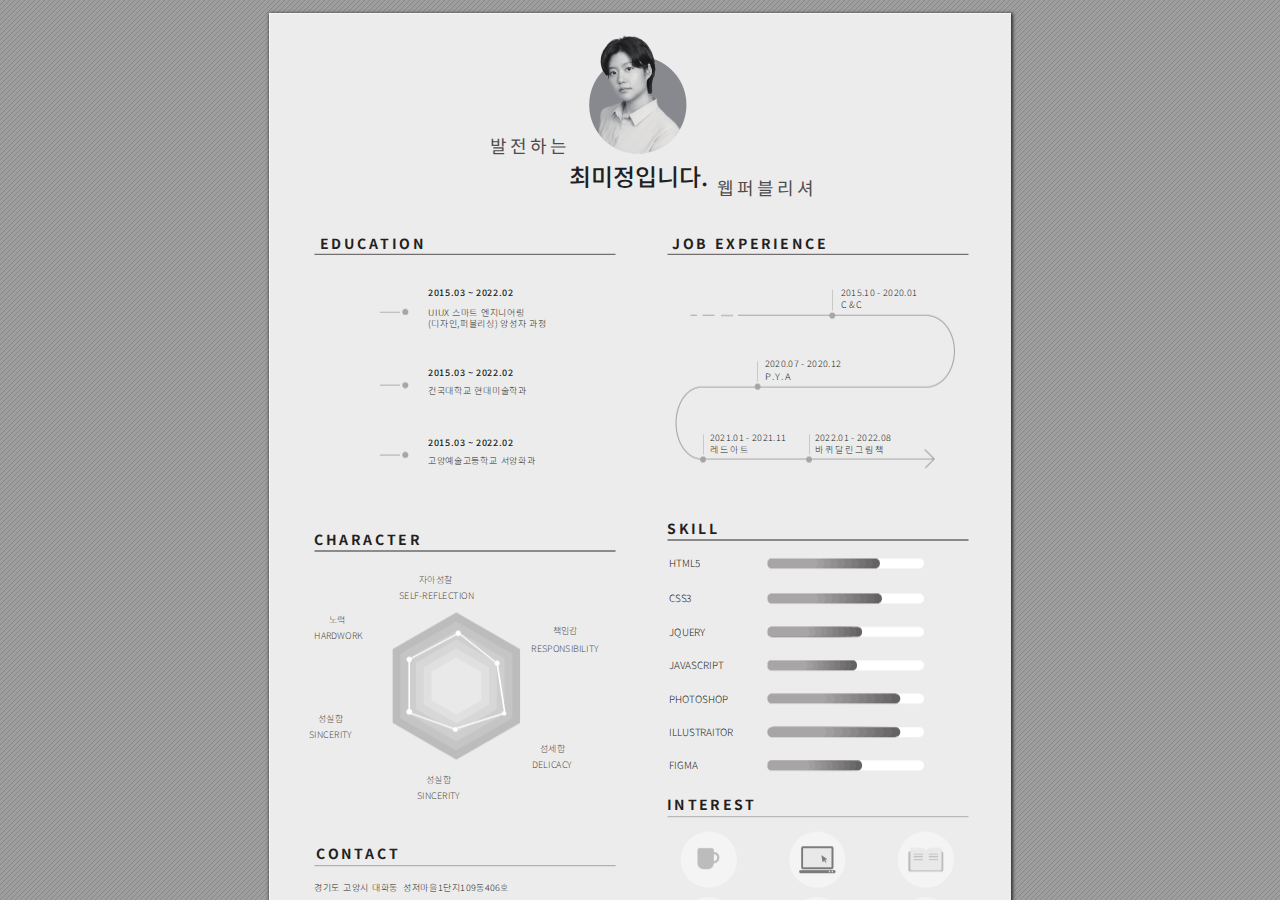
<file: resume.html>
<!DOCTYPE html>
<!-- Created by pdf2htmlEX (https://github.com/pdf2htmlEX/pdf2htmlEX) -->
<html xmlns="http://www.w3.org/1999/xhtml">
<head>
<meta charset="utf-8"/>
<meta name="generator" content="pdf2htmlEX"/>
<meta http-equiv="X-UA-Compatible" content="IE=edge,chrome=1"/>
<style type="text/css">
/*! 
 * Base CSS for pdf2htmlEX
 * Copyright 2012,2013 Lu Wang <coolwanglu@gmail.com> 
 * https://github.com/pdf2htmlEX/pdf2htmlEX/blob/master/share/LICENSE
 */#sidebar{position:absolute;top:0;left:0;bottom:0;width:250px;padding:0;margin:0;overflow:auto}#page-container{position:absolute;top:0;left:0;margin:0;padding:0;border:0}@media screen{#sidebar.opened+#page-container{left:250px}#page-container{bottom:0;right:0;overflow:auto}.loading-indicator{display:none}.loading-indicator.active{display:block;position:absolute;width:64px;height:64px;top:50%;left:50%;margin-top:-32px;margin-left:-32px}.loading-indicator img{position:absolute;top:0;left:0;bottom:0;right:0}}@media print{@page{margin:0}html{margin:0}body{margin:0;-webkit-print-color-adjust:exact}#sidebar{display:none}#page-container{width:auto;height:auto;overflow:visible;background-color:transparent}.d{display:none}}.pf{position:relative;background-color:white;overflow:hidden;margin:0;border:0}.pc{position:absolute;border:0;padding:0;margin:0;top:0;left:0;width:100%;height:100%;overflow:hidden;display:block;transform-origin:0 0;-ms-transform-origin:0 0;-webkit-transform-origin:0 0}.pc.opened{display:block}.bf{position:absolute;border:0;margin:0;top:0;bottom:0;width:100%;height:100%;-ms-user-select:none;-moz-user-select:none;-webkit-user-select:none;user-select:none}.bi{position:absolute;border:0;margin:0;-ms-user-select:none;-moz-user-select:none;-webkit-user-select:none;user-select:none}@media print{.pf{margin:0;box-shadow:none;page-break-after:always;page-break-inside:avoid}@-moz-document url-prefix(){.pf{overflow:visible;border:1px solid #fff}.pc{overflow:visible}}}.c{position:absolute;border:0;padding:0;margin:0;overflow:hidden;display:block}.t{position:absolute;white-space:pre;font-size:1px;transform-origin:0 100%;-ms-transform-origin:0 100%;-webkit-transform-origin:0 100%;unicode-bidi:bidi-override;-moz-font-feature-settings:"liga" 0}.t:after{content:''}.t:before{content:'';display:inline-block}.t span{position:relative;unicode-bidi:bidi-override}._{display:inline-block;color:transparent;z-index:-1}::selection{background:rgba(127,255,255,0.4)}::-moz-selection{background:rgba(127,255,255,0.4)}.pi{display:none}.d{position:absolute;transform-origin:0 100%;-ms-transform-origin:0 100%;-webkit-transform-origin:0 100%}.it{border:0;background-color:rgba(255,255,255,0.0)}.ir:hover{cursor:pointer}</style>
<style type="text/css">
/*! 
 * Fancy styles for pdf2htmlEX
 * Copyright 2012,2013 Lu Wang <coolwanglu@gmail.com> 
 * https://github.com/pdf2htmlEX/pdf2htmlEX/blob/master/share/LICENSE
 */@keyframes fadein{from{opacity:0}to{opacity:1}}@-webkit-keyframes fadein{from{opacity:0}to{opacity:1}}@keyframes swing{0{transform:rotate(0)}10%{transform:rotate(0)}90%{transform:rotate(720deg)}100%{transform:rotate(720deg)}}@-webkit-keyframes swing{0{-webkit-transform:rotate(0)}10%{-webkit-transform:rotate(0)}90%{-webkit-transform:rotate(720deg)}100%{-webkit-transform:rotate(720deg)}}@media screen{#sidebar{background-color:#2f3236;background-image:url("[data-uri]")}#outline{font-family:Georgia,Times,"Times New Roman",serif;font-size:13px;margin:2em 1em}#outline ul{padding:0}#outline li{list-style-type:none;margin:1em 0}#outline li>ul{margin-left:1em}#outline a,#outline a:visited,#outline a:hover,#outline a:active{line-height:1.2;color:#e8e8e8;text-overflow:ellipsis;white-space:nowrap;text-decoration:none;display:block;overflow:hidden;outline:0}#outline a:hover{color:#0cf}#page-container{background-color:#9e9e9e;background-image:url("[data-uri]");-webkit-transition:left 500ms;transition:left 500ms}.pf{margin:13px auto;box-shadow:1px 1px 3px 1px #333;border-collapse:separate}.pc.opened{-webkit-animation:fadein 100ms;animation:fadein 100ms}.loading-indicator.active{-webkit-animation:swing 1.5s ease-in-out .01s infinite alternate none;animation:swing 1.5s ease-in-out .01s infinite alternate none}.checked{background:no-repeat url([data-uri])}}</style>
<style type="text/css">
.ff0{font-family:sans-serif;visibility:hidden;}
@font-face{font-family:ff1;src:url('[data-uri]')format("woff");}.ff1{font-family:ff1;line-height:1.073000;font-style:normal;font-weight:normal;visibility:visible;}
@font-face{font-family:ff2;src:url('[data-uri]')format("woff");}.ff2{font-family:ff2;line-height:1.000000;font-style:normal;font-weight:normal;visibility:visible;}
@font-face{font-family:ff3;src:url('[data-uri]')format("woff");}.ff3{font-family:ff3;line-height:1.000000;font-style:normal;font-weight:normal;visibility:visible;}
@font-face{font-family:ff4;src:url('[data-uri]')format("woff");}.ff4{font-family:ff4;line-height:1.000000;font-style:normal;font-weight:normal;visibility:visible;}
.m0{transform:matrix(0.250000,0.000000,0.000000,0.250000,0,0);-ms-transform:matrix(0.250000,0.000000,0.000000,0.250000,0,0);-webkit-transform:matrix(0.250000,0.000000,0.000000,0.250000,0,0);}
.m1{transform:matrix(0.266069,0.000000,0.000000,0.250000,0,0);-ms-transform:matrix(0.266069,0.000000,0.000000,0.250000,0,0);-webkit-transform:matrix(0.266069,0.000000,0.000000,0.250000,0,0);}
.v0{vertical-align:0.000000px;}
.v1{vertical-align:19.368000px;}
.ls6{letter-spacing:-0.960000px;}
.ls2{letter-spacing:0.000000px;}
.ls0{letter-spacing:1.800000px;}
.ls5{letter-spacing:3.096000px;}
.ls4{letter-spacing:7.200000px;}
.ls1{letter-spacing:11.200000px;}
.ls3{letter-spacing:14.400000px;}
.sc_{text-shadow:none;}
.sc0{text-shadow:-0.015em 0 transparent,0 0.015em transparent,0.015em 0 transparent,0 -0.015em  transparent;}
@media screen and (-webkit-min-device-pixel-ratio:0){
.sc_{-webkit-text-stroke:0px transparent;}
.sc0{-webkit-text-stroke:0.015em transparent;text-shadow:none;}
}
.ws3{word-spacing:-23.912000px;}
.ws9{word-spacing:-14.400000px;}
.wsa{word-spacing:-11.200000px;}
.ws4{word-spacing:-11.088000px;}
.ws0{word-spacing:-9.792000px;}
.ws6{word-spacing:-8.880000px;}
.ws1{word-spacing:-7.992000px;}
.ws5{word-spacing:-7.920000px;}
.wsb{word-spacing:-7.200000px;}
.ws7{word-spacing:-1.800000px;}
.ws8{word-spacing:0.000000px;}
.ws2{word-spacing:752.216400px;}
._1{margin-left:-4.312000px;}
._2{margin-left:-3.012000px;}
._0{margin-left:-1.692000px;}
._4{width:1.656000px;}
._5{width:4.104000px;}
._3{width:11.200000px;}
.fc1{color:rgb(79,76,77);}
.fc0{color:rgb(35,31,32);}
.fs0{font-size:36.000000px;}
.fs4{font-size:40.000000px;}
.fs3{font-size:56.000000px;}
.fs2{font-size:72.000000px;}
.fs1{font-size:96.000000px;}
.y0{bottom:-0.500000px;}
.y3{bottom:52.117700px;}
.y2{bottom:80.647700px;}
.y1{bottom:109.177700px;}
.y1d{bottom:140.784200px;}
.y1c{bottom:189.811000px;}
.y15{bottom:201.553100px;}
.y14{bottom:217.555100px;}
.y2c{bottom:230.162300px;}
.yf{bottom:232.162100px;}
.ye{bottom:248.164100px;}
.y13{bottom:261.718100px;}
.y2b{bottom:263.562300px;}
.y12{bottom:277.720100px;}
.y2a{bottom:296.962300px;}
.y29{bottom:330.362300px;}
.y18{bottom:348.064100px;}
.y17{bottom:361.222100px;}
.y28{bottom:363.762300px;}
.y16{bottom:377.224100px;}
.y27{bottom:397.162300px;}
.y11{bottom:401.272100px;}
.y10{bottom:417.274100px;}
.y26{bottom:432.322300px;}
.y19{bottom:454.529300px;}
.y1b{bottom:465.387700px;}
.y6{bottom:536.290700px;}
.y20{bottom:546.912700px;}
.y7{bottom:554.470700px;}
.y1f{bottom:559.386700px;}
.y21{bottom:559.503700px;}
.y4{bottom:606.436700px;}
.y23{bottom:619.955100px;}
.y5{bottom:623.842700px;}
.y22{bottom:632.628700px;}
.ya{bottom:673.135700px;}
.y9{bottom:683.935700px;}
.y25{bottom:692.212000px;}
.y24{bottom:703.624000px;}
.y8{bottom:703.807700px;}
.y1a{bottom:750.703100px;}
.y1e{bottom:750.703600px;}
.yd{bottom:804.327800px;}
.yb{bottom:813.725600px;}
.yc{bottom:846.321800px;}
.h2{height:31.680000px;}
.h7{height:35.200000px;}
.h6{height:49.280000px;}
.h5{height:51.048000px;}
.h4{height:63.360000px;}
.h3{height:84.480000px;}
.h0{height:986.776000px;}
.h1{height:987.500000px;}
.w0{width:742.267000px;}
.w1{width:743.000000px;}
.x0{left:0.000000px;}
.xb{left:39.938800px;}
.x1{left:45.385700px;}
.x12{left:47.415500px;}
.xa{left:48.722800px;}
.x10{left:51.415500px;}
.xe{left:60.341800px;}
.x9{left:129.992800px;}
.xd{left:148.397800px;}
.x8{left:150.521800px;}
.xc{left:157.181800px;}
.x2{left:159.109700px;}
.x4{left:220.771500px;}
.xf{left:261.806800px;}
.x7{left:263.552800px;}
.x6{left:270.779800px;}
.x3{left:300.159200px;}
.x11{left:398.360800px;}
.x18{left:400.063500px;}
.x13{left:402.948200px;}
.x15{left:441.267900px;}
.x5{left:448.291500px;}
.x16{left:496.086900px;}
.x14{left:546.234900px;}
.x17{left:572.565900px;}
@media print{
.v0{vertical-align:0.000000pt;}
.v1{vertical-align:25.824000pt;}
.ls6{letter-spacing:-1.280000pt;}
.ls2{letter-spacing:0.000000pt;}
.ls0{letter-spacing:2.400000pt;}
.ls5{letter-spacing:4.128000pt;}
.ls4{letter-spacing:9.600000pt;}
.ls1{letter-spacing:14.933333pt;}
.ls3{letter-spacing:19.200000pt;}
.ws3{word-spacing:-31.882667pt;}
.ws9{word-spacing:-19.200000pt;}
.wsa{word-spacing:-14.933333pt;}
.ws4{word-spacing:-14.784000pt;}
.ws0{word-spacing:-13.056000pt;}
.ws6{word-spacing:-11.840000pt;}
.ws1{word-spacing:-10.656000pt;}
.ws5{word-spacing:-10.560000pt;}
.wsb{word-spacing:-9.600000pt;}
.ws7{word-spacing:-2.400000pt;}
.ws8{word-spacing:0.000000pt;}
.ws2{word-spacing:1002.955200pt;}
._1{margin-left:-5.749333pt;}
._2{margin-left:-4.016000pt;}
._0{margin-left:-2.256000pt;}
._4{width:2.208000pt;}
._5{width:5.472000pt;}
._3{width:14.933333pt;}
.fs0{font-size:48.000000pt;}
.fs4{font-size:53.333333pt;}
.fs3{font-size:74.666667pt;}
.fs2{font-size:96.000000pt;}
.fs1{font-size:128.000000pt;}
.y0{bottom:-0.666667pt;}
.y3{bottom:69.490267pt;}
.y2{bottom:107.530267pt;}
.y1{bottom:145.570267pt;}
.y1d{bottom:187.712267pt;}
.y1c{bottom:253.081333pt;}
.y15{bottom:268.737467pt;}
.y14{bottom:290.073467pt;}
.y2c{bottom:306.883067pt;}
.yf{bottom:309.549467pt;}
.ye{bottom:330.885467pt;}
.y13{bottom:348.957467pt;}
.y2b{bottom:351.416400pt;}
.y12{bottom:370.293467pt;}
.y2a{bottom:395.949733pt;}
.y29{bottom:440.483067pt;}
.y18{bottom:464.085467pt;}
.y17{bottom:481.629467pt;}
.y28{bottom:485.016400pt;}
.y16{bottom:502.965467pt;}
.y27{bottom:529.549733pt;}
.y11{bottom:535.029467pt;}
.y10{bottom:556.365467pt;}
.y26{bottom:576.429733pt;}
.y19{bottom:606.039067pt;}
.y1b{bottom:620.516933pt;}
.y6{bottom:715.054267pt;}
.y20{bottom:729.216933pt;}
.y7{bottom:739.294267pt;}
.y1f{bottom:745.848933pt;}
.y21{bottom:746.004933pt;}
.y4{bottom:808.582267pt;}
.y23{bottom:826.606800pt;}
.y5{bottom:831.790267pt;}
.y22{bottom:843.504933pt;}
.ya{bottom:897.514267pt;}
.y9{bottom:911.914267pt;}
.y25{bottom:922.949333pt;}
.y24{bottom:938.165333pt;}
.y8{bottom:938.410267pt;}
.y1a{bottom:1000.937467pt;}
.y1e{bottom:1000.938133pt;}
.yd{bottom:1072.437067pt;}
.yb{bottom:1084.967467pt;}
.yc{bottom:1128.429067pt;}
.h2{height:42.240000pt;}
.h7{height:46.933333pt;}
.h6{height:65.706667pt;}
.h5{height:68.064000pt;}
.h4{height:84.480000pt;}
.h3{height:112.640000pt;}
.h0{height:1315.701333pt;}
.h1{height:1316.666667pt;}
.w0{width:989.689333pt;}
.w1{width:990.666667pt;}
.x0{left:0.000000pt;}
.xb{left:53.251733pt;}
.x1{left:60.514267pt;}
.x12{left:63.220667pt;}
.xa{left:64.963733pt;}
.x10{left:68.554000pt;}
.xe{left:80.455733pt;}
.x9{left:173.323733pt;}
.xd{left:197.863733pt;}
.x8{left:200.695733pt;}
.xc{left:209.575733pt;}
.x2{left:212.146267pt;}
.x4{left:294.362000pt;}
.xf{left:349.075733pt;}
.x7{left:351.403733pt;}
.x6{left:361.039733pt;}
.x3{left:400.212267pt;}
.x11{left:531.147733pt;}
.x18{left:533.418000pt;}
.x13{left:537.264267pt;}
.x15{left:588.357200pt;}
.x5{left:597.722000pt;}
.x16{left:661.449200pt;}
.x14{left:728.313200pt;}
.x17{left:763.421200pt;}
}
</style>
<script>
/*
 Copyright 2012 Mozilla Foundation 
 Copyright 2013 Lu Wang <coolwanglu@gmail.com>
 Apachine License Version 2.0 
*/
(function(){function b(a,b,e,f){var c=(a.className||"").split(/\s+/g);""===c[0]&&c.shift();var d=c.indexOf(b);0>d&&e&&c.push(b);0<=d&&f&&c.splice(d,1);a.className=c.join(" ");return 0<=d}if(!("classList"in document.createElement("div"))){var e={add:function(a){b(this.element,a,!0,!1)},contains:function(a){return b(this.element,a,!1,!1)},remove:function(a){b(this.element,a,!1,!0)},toggle:function(a){b(this.element,a,!0,!0)}};Object.defineProperty(HTMLElement.prototype,"classList",{get:function(){if(this._classList)return this._classList;
var a=Object.create(e,{element:{value:this,writable:!1,enumerable:!0}});Object.defineProperty(this,"_classList",{value:a,writable:!1,enumerable:!1});return a},enumerable:!0})}})();
</script>
<script>
(function(){/*
 pdf2htmlEX.js: Core UI functions for pdf2htmlEX 
 Copyright 2012,2013 Lu Wang <coolwanglu@gmail.com> and other contributors 
 https://github.com/pdf2htmlEX/pdf2htmlEX/blob/master/share/LICENSE 
*/
var pdf2htmlEX=window.pdf2htmlEX=window.pdf2htmlEX||{},CSS_CLASS_NAMES={page_frame:"pf",page_content_box:"pc",page_data:"pi",background_image:"bi",link:"l",input_radio:"ir",__dummy__:"no comma"},DEFAULT_CONFIG={container_id:"page-container",sidebar_id:"sidebar",outline_id:"outline",loading_indicator_cls:"loading-indicator",preload_pages:3,render_timeout:100,scale_step:0.9,key_handler:!0,hashchange_handler:!0,view_history_handler:!0,__dummy__:"no comma"},EPS=1E-6;
function invert(a){var b=a[0]*a[3]-a[1]*a[2];return[a[3]/b,-a[1]/b,-a[2]/b,a[0]/b,(a[2]*a[5]-a[3]*a[4])/b,(a[1]*a[4]-a[0]*a[5])/b]}function transform(a,b){return[a[0]*b[0]+a[2]*b[1]+a[4],a[1]*b[0]+a[3]*b[1]+a[5]]}function get_page_number(a){return parseInt(a.getAttribute("data-page-no"),16)}function disable_dragstart(a){for(var b=0,c=a.length;b<c;++b)a[b].addEventListener("dragstart",function(){return!1},!1)}
function clone_and_extend_objs(a){for(var b={},c=0,e=arguments.length;c<e;++c){var h=arguments[c],d;for(d in h)h.hasOwnProperty(d)&&(b[d]=h[d])}return b}
function Page(a){if(a){this.shown=this.loaded=!1;this.page=a;this.num=get_page_number(a);this.original_height=a.clientHeight;this.original_width=a.clientWidth;var b=a.getElementsByClassName(CSS_CLASS_NAMES.page_content_box)[0];b&&(this.content_box=b,this.original_scale=this.cur_scale=this.original_height/b.clientHeight,this.page_data=JSON.parse(a.getElementsByClassName(CSS_CLASS_NAMES.page_data)[0].getAttribute("data-data")),this.ctm=this.page_data.ctm,this.ictm=invert(this.ctm),this.loaded=!0)}}
Page.prototype={hide:function(){this.loaded&&this.shown&&(this.content_box.classList.remove("opened"),this.shown=!1)},show:function(){this.loaded&&!this.shown&&(this.content_box.classList.add("opened"),this.shown=!0)},rescale:function(a){this.cur_scale=0===a?this.original_scale:a;this.loaded&&(a=this.content_box.style,a.msTransform=a.webkitTransform=a.transform="scale("+this.cur_scale.toFixed(3)+")");a=this.page.style;a.height=this.original_height*this.cur_scale+"px";a.width=this.original_width*this.cur_scale+
"px"},view_position:function(){var a=this.page,b=a.parentNode;return[b.scrollLeft-a.offsetLeft-a.clientLeft,b.scrollTop-a.offsetTop-a.clientTop]},height:function(){return this.page.clientHeight},width:function(){return this.page.clientWidth}};function Viewer(a){this.config=clone_and_extend_objs(DEFAULT_CONFIG,0<arguments.length?a:{});this.pages_loading=[];this.init_before_loading_content();var b=this;document.addEventListener("DOMContentLoaded",function(){b.init_after_loading_content()},!1)}
Viewer.prototype={scale:1,cur_page_idx:0,first_page_idx:0,init_before_loading_content:function(){this.pre_hide_pages()},initialize_radio_button:function(){for(var a=document.getElementsByClassName(CSS_CLASS_NAMES.input_radio),b=0;b<a.length;b++)a[b].addEventListener("click",function(){this.classList.toggle("checked")})},init_after_loading_content:function(){this.sidebar=document.getElementById(this.config.sidebar_id);this.outline=document.getElementById(this.config.outline_id);this.container=document.getElementById(this.config.container_id);
this.loading_indicator=document.getElementsByClassName(this.config.loading_indicator_cls)[0];for(var a=!0,b=this.outline.childNodes,c=0,e=b.length;c<e;++c)if("ul"===b[c].nodeName.toLowerCase()){a=!1;break}a||this.sidebar.classList.add("opened");this.find_pages();if(0!=this.pages.length){disable_dragstart(document.getElementsByClassName(CSS_CLASS_NAMES.background_image));this.config.key_handler&&this.register_key_handler();var h=this;this.config.hashchange_handler&&window.addEventListener("hashchange",
function(a){h.navigate_to_dest(document.location.hash.substring(1))},!1);this.config.view_history_handler&&window.addEventListener("popstate",function(a){a.state&&h.navigate_to_dest(a.state)},!1);this.container.addEventListener("scroll",function(){h.update_page_idx();h.schedule_render(!0)},!1);[this.container,this.outline].forEach(function(a){a.addEventListener("click",h.link_handler.bind(h),!1)});this.initialize_radio_button();this.render()}},find_pages:function(){for(var a=[],b={},c=this.container.childNodes,
e=0,h=c.length;e<h;++e){var d=c[e];d.nodeType===Node.ELEMENT_NODE&&d.classList.contains(CSS_CLASS_NAMES.page_frame)&&(d=new Page(d),a.push(d),b[d.num]=a.length-1)}this.pages=a;this.page_map=b},load_page:function(a,b,c){var e=this.pages;if(!(a>=e.length||(e=e[a],e.loaded||this.pages_loading[a]))){var e=e.page,h=e.getAttribute("data-page-url");if(h){this.pages_loading[a]=!0;var d=e.getElementsByClassName(this.config.loading_indicator_cls)[0];"undefined"===typeof d&&(d=this.loading_indicator.cloneNode(!0),
d.classList.add("active"),e.appendChild(d));var f=this,g=new XMLHttpRequest;g.open("GET",h,!0);g.onload=function(){if(200===g.status||0===g.status){var b=document.createElement("div");b.innerHTML=g.responseText;for(var d=null,b=b.childNodes,e=0,h=b.length;e<h;++e){var p=b[e];if(p.nodeType===Node.ELEMENT_NODE&&p.classList.contains(CSS_CLASS_NAMES.page_frame)){d=p;break}}b=f.pages[a];f.container.replaceChild(d,b.page);b=new Page(d);f.pages[a]=b;b.hide();b.rescale(f.scale);disable_dragstart(d.getElementsByClassName(CSS_CLASS_NAMES.background_image));
f.schedule_render(!1);c&&c(b)}delete f.pages_loading[a]};g.send(null)}void 0===b&&(b=this.config.preload_pages);0<--b&&(f=this,setTimeout(function(){f.load_page(a+1,b)},0))}},pre_hide_pages:function(){var a="@media screen{."+CSS_CLASS_NAMES.page_content_box+"{display:none;}}",b=document.createElement("style");b.styleSheet?b.styleSheet.cssText=a:b.appendChild(document.createTextNode(a));document.head.appendChild(b)},render:function(){for(var a=this.container,b=a.scrollTop,c=a.clientHeight,a=b-c,b=
b+c+c,c=this.pages,e=0,h=c.length;e<h;++e){var d=c[e],f=d.page,g=f.offsetTop+f.clientTop,f=g+f.clientHeight;g<=b&&f>=a?d.loaded?d.show():this.load_page(e):d.hide()}},update_page_idx:function(){var a=this.pages,b=a.length;if(!(2>b)){for(var c=this.container,e=c.scrollTop,c=e+c.clientHeight,h=-1,d=b,f=d-h;1<f;){var g=h+Math.floor(f/2),f=a[g].page;f.offsetTop+f.clientTop+f.clientHeight>=e?d=g:h=g;f=d-h}this.first_page_idx=d;for(var g=h=this.cur_page_idx,k=0;d<b;++d){var f=a[d].page,l=f.offsetTop+f.clientTop,
f=f.clientHeight;if(l>c)break;f=(Math.min(c,l+f)-Math.max(e,l))/f;if(d===h&&Math.abs(f-1)<=EPS){g=h;break}f>k&&(k=f,g=d)}this.cur_page_idx=g}},schedule_render:function(a){if(void 0!==this.render_timer){if(!a)return;clearTimeout(this.render_timer)}var b=this;this.render_timer=setTimeout(function(){delete b.render_timer;b.render()},this.config.render_timeout)},register_key_handler:function(){var a=this;window.addEventListener("DOMMouseScroll",function(b){if(b.ctrlKey){b.preventDefault();var c=a.container,
e=c.getBoundingClientRect(),c=[b.clientX-e.left-c.clientLeft,b.clientY-e.top-c.clientTop];a.rescale(Math.pow(a.config.scale_step,b.detail),!0,c)}},!1);window.addEventListener("keydown",function(b){var c=!1,e=b.ctrlKey||b.metaKey,h=b.altKey;switch(b.keyCode){case 61:case 107:case 187:e&&(a.rescale(1/a.config.scale_step,!0),c=!0);break;case 173:case 109:case 189:e&&(a.rescale(a.config.scale_step,!0),c=!0);break;case 48:e&&(a.rescale(0,!1),c=!0);break;case 33:h?a.scroll_to(a.cur_page_idx-1):a.container.scrollTop-=
a.container.clientHeight;c=!0;break;case 34:h?a.scroll_to(a.cur_page_idx+1):a.container.scrollTop+=a.container.clientHeight;c=!0;break;case 35:a.container.scrollTop=a.container.scrollHeight;c=!0;break;case 36:a.container.scrollTop=0,c=!0}c&&b.preventDefault()},!1)},rescale:function(a,b,c){var e=this.scale;this.scale=a=0===a?1:b?e*a:a;c||(c=[0,0]);b=this.container;c[0]+=b.scrollLeft;c[1]+=b.scrollTop;for(var h=this.pages,d=h.length,f=this.first_page_idx;f<d;++f){var g=h[f].page;if(g.offsetTop+g.clientTop>=
c[1])break}g=f-1;0>g&&(g=0);var g=h[g].page,k=g.clientWidth,f=g.clientHeight,l=g.offsetLeft+g.clientLeft,m=c[0]-l;0>m?m=0:m>k&&(m=k);k=g.offsetTop+g.clientTop;c=c[1]-k;0>c?c=0:c>f&&(c=f);for(f=0;f<d;++f)h[f].rescale(a);b.scrollLeft+=m/e*a+g.offsetLeft+g.clientLeft-m-l;b.scrollTop+=c/e*a+g.offsetTop+g.clientTop-c-k;this.schedule_render(!0)},fit_width:function(){var a=this.cur_page_idx;this.rescale(this.container.clientWidth/this.pages[a].width(),!0);this.scroll_to(a)},fit_height:function(){var a=this.cur_page_idx;
this.rescale(this.container.clientHeight/this.pages[a].height(),!0);this.scroll_to(a)},get_containing_page:function(a){for(;a;){if(a.nodeType===Node.ELEMENT_NODE&&a.classList.contains(CSS_CLASS_NAMES.page_frame)){a=get_page_number(a);var b=this.page_map;return a in b?this.pages[b[a]]:null}a=a.parentNode}return null},link_handler:function(a){var b=a.target,c=b.getAttribute("data-dest-detail");if(c){if(this.config.view_history_handler)try{var e=this.get_current_view_hash();window.history.replaceState(e,
"","#"+e);window.history.pushState(c,"","#"+c)}catch(h){}this.navigate_to_dest(c,this.get_containing_page(b));a.preventDefault()}},navigate_to_dest:function(a,b){try{var c=JSON.parse(a)}catch(e){return}if(c instanceof Array){var h=c[0],d=this.page_map;if(h in d){for(var f=d[h],h=this.pages[f],d=2,g=c.length;d<g;++d){var k=c[d];if(null!==k&&"number"!==typeof k)return}for(;6>c.length;)c.push(null);var g=b||this.pages[this.cur_page_idx],d=g.view_position(),d=transform(g.ictm,[d[0],g.height()-d[1]]),
g=this.scale,l=[0,0],m=!0,k=!1,n=this.scale;switch(c[1]){case "XYZ":l=[null===c[2]?d[0]:c[2]*n,null===c[3]?d[1]:c[3]*n];g=c[4];if(null===g||0===g)g=this.scale;k=!0;break;case "Fit":case "FitB":l=[0,0];k=!0;break;case "FitH":case "FitBH":l=[0,null===c[2]?d[1]:c[2]*n];k=!0;break;case "FitV":case "FitBV":l=[null===c[2]?d[0]:c[2]*n,0];k=!0;break;case "FitR":l=[c[2]*n,c[5]*n],m=!1,k=!0}if(k){this.rescale(g,!1);var p=this,c=function(a){l=transform(a.ctm,l);m&&(l[1]=a.height()-l[1]);p.scroll_to(f,l)};h.loaded?
c(h):(this.load_page(f,void 0,c),this.scroll_to(f))}}}},scroll_to:function(a,b){var c=this.pages;if(!(0>a||a>=c.length)){c=c[a].view_position();void 0===b&&(b=[0,0]);var e=this.container;e.scrollLeft+=b[0]-c[0];e.scrollTop+=b[1]-c[1]}},get_current_view_hash:function(){var a=[],b=this.pages[this.cur_page_idx];a.push(b.num);a.push("XYZ");var c=b.view_position(),c=transform(b.ictm,[c[0],b.height()-c[1]]);a.push(c[0]/this.scale);a.push(c[1]/this.scale);a.push(this.scale);return JSON.stringify(a)}};
pdf2htmlEX.Viewer=Viewer;})();
</script>
<script>
try{
pdf2htmlEX.defaultViewer = new pdf2htmlEX.Viewer({});
}catch(e){}
</script>
<title></title>
</head>
<body>
<div id="sidebar">
<div id="outline">
</div>
</div>
<div id="page-container">
<div id="pf1" class="pf w0 h0" data-page-no="1"><div class="pc pc1 w0 h0"><img class="bi x0 y0 w1 h1" alt="" src="[data-uri]"/><div class="t m0 x1 h2 y1 ff1 fs0 fc0 sc0 ls0">󺩙󺯌󻅠󾘥󺩼󼌭󼁸󾘥󻂜󽏰󻅵󻻍󼖜󻝤󼓠󾙓󻂄󼝜󾙓󾙒󾙛󻅵󾙖󾙒󾙘󽏔</div><div class="t m0 x1 h2 y2 ff1 fs0 fc0 sc0 ls0">󾙒󾙓󾙒󾙙󾙓󾙒󾙕󾙗󾙛󾙒󾙗</div><div class="t m0 x1 h2 y3 ff1 fs0 fc0 sc0 ls0 ws0">󽘁<span class="_ _0"></span><span class="_ _0"></span></div><div class="t m0 x2 h2 y4 ff1 fs0 fc0 sc0 ls0">󺨐󺬉󻂜󽋵󺫬󾘥󽎠󻂜󻦔󻾼󽋵󺪘</div><div class="t m0 x2 h2 y5 ff2 fs0 fc0 sc0 ls0">󾙔󾙒󾙓󾙗󾙒󾙕󾙔󾙒󾙔󾙔󾙒󾙔</div><div class="t m0 x2 h2 y6 ff1 fs0 fc0 sc0 ls0">󺩼󼌭󼎤󻾼󺩼󻊍󽋵󺫬󾘥󻺸󼌭󽏰󺪘</div><div class="t m0 x2 h2 y7 ff2 fs0 fc0 sc0 ls0">󾙔󾙒󾙓󾙗󾙒󾙕󾙔󾙒󾙔󾙔󾙒󾙔</div><div class="t m0 x2 h2 y8 ff2 fs0 fc0 sc0 ls0">󾙔󾙒󾙓󾙗󾙒󾙕󾙔󾙒󾙔󾙔󾙒󾙔</div><div class="t m0 x2 h2 y9 ff1 fs0 fc0 sc0 ls0 ws0">󼁀󻝤󽁔󾘥󼍰󼝜󻁤󼍐󻝝</div><div class="t m0 x2 h2 ya ff1 fs0 fc0 sc0 ls0">󻊰󼔬󼔔󽄘󻮰󻝈󼂍󼌭󻻍󼔬󾘥󺪘󼖱</div><div class="t m0 x3 h3 yb ff2 fs1 fc0 sc0 ls2">󼫸󻦔󼖱󼔡󻁤󻂀</div><div class="t m0 x4 h4 yc ff3 fs2 fc1 sc0 ls3">발전하는</div><div class="t m0 x5 h4 yd ff3 fs2 fc1 sc0 ls3">웹퍼블리셔</div><div class="t m0 x6 h2 ye ff1 fs0 fc1 sc0 ls2">󻻈󻻔󽌄</div><div class="t m0 x7 h2 yf ff1 fs0 fc1 sc0 ls2 ws1"></div><div class="t m0 x8 h2 y10 ff1 fs0 fc1 sc0 ls2">󼔬󼋠󻻍󼧌</div><div class="t m0 x9 h2 y11 ff1 fs0 fc1 sc0 ls2 ws1"></div><div class="t m0 xa h2 y12 ff1 fs0 fc1 sc0 ls2">󻻍󼂀󽌄</div><div class="t m0 xb h2 y13 ff1 fs0 fc1 sc0 ls2 ws1"></div><div class="t m0 xc h2 y14 ff1 fs0 fc1 sc0 ls2">󻻍󼂀󽌄</div><div class="t m0 xd h2 y15 ff1 fs0 fc1 sc0 ls2 ws1"></div><div class="t m0 xe h2 y16 ff1 fs0 fc1 sc0 ls2">󺼔󻗁</div><div class="t m0 x1 h5 y17 ff1 fs0 fc1 sc0 ls2 ws2"><span class="_"> </span><span class="v1">󼧡󼔠󺦬</span></div><div class="t m0 xf h2 y18 ff1 fs0 fc1 sc0 ls2 ws1"></div><div class="t m0 x1 h6 y19 ff4 fs3 fc0 sc0 ls1 ws3">CHARA<span class="_ _0"></span>CTER</div><div class="t m0 x10 h6 y1a ff4 fs3 fc0 sc0 ls1 ws3">EDUCA<span class="_ _1"></span>TION</div><div class="t m0 x11 h6 y1b ff4 fs3 fc0 sc0 ls1">SKILL</div><div class="t m0 x11 h6 y1c ff4 fs3 fc0 sc0 ls1 ws3">INTERES<span class="_ _0"></span>T</div><div class="t m0 x12 h6 y1d ff4 fs3 fc0 sc0 ls1 ws3">C<span class="_ _0"></span>ONT<span class="_ _2"></span>AC<span class="_ _0"></span>T</div><div class="t m0 x13 h6 y1e ff4 fs3 fc0 sc0 ls1 wsa">JOB <span class="_ _3"> </span>EXPERIENCE</div><div class="t m0 x14 h2 y1f ff1 fs0 fc0 sc0 ls0">󾙔󾙒󾙔󾙔󾙒󾙓󾙔󾙒󾙔󾙔󾙒󾙚</div><div class="t m0 x14 h2 y20 ff1 fs0 fc0 sc0 ls4">󻦰󼷐󻂈󻝌󺮔󻝘󼧡</div><div class="t m0 x15 h2 y21 ff1 fs0 fc0 sc0 ls0">󾙔󾙒󾙔󾙓󾙒󾙓󾙔󾙒󾙔󾙓󾙓󾙓</div><div class="t m0 x15 h2 y20 ff1 fs0 fc0 sc0 ls4">󻖤󻉸󼋠󽁔</div><div class="t m0 x16 h2 y22 ff1 fs0 fc0 sc0 ls0">󾙔󾙒󾙔󾙒󾙒󾙙󾙔󾙒󾙔󾙒󾙓󾙔</div><div class="t m1 x16 h2 y23 ff1 fs0 fc0 sc0 ls5 ws4"><span class="_ _4"></span><span class="_ _5"></span></div><div class="t m0 x17 h2 y24 ff1 fs0 fc0 sc0 ls0">󾙔󾙒󾙓󾙗󾙓󾙒󾙔󾙒󾙔󾙒󾙒󾙓</div><div class="t m0 x17 h2 y25 ff1 fs0 fc0 sc0 ls4"></div><div class="t m0 x18 h7 y26 ff1 fs4 fc0 sc0 ls2">󾙗</div><div class="t m0 x18 h7 y27 ff1 fs4 fc0 sc0 ls6 ws5"><span class="_ _4"></span>󾙕</div><div class="t m0 x18 h7 y28 ff1 fs4 fc0 sc0 ls2 ws6"></div><div class="t m0 x18 h7 y29 ff1 fs4 fc0 sc0 ls2 ws6"><span class="_ _0"></span></div><div class="t m0 x18 h7 y2a ff1 fs4 fc0 sc0 ls2 ws6"><span class="_ _0"></span></div><div class="t m0 x18 h7 y2b ff1 fs4 fc0 sc0 ls2 ws6"><span class="_ _0"></span><span class="_ _0"></span></div><div class="t m0 x18 h7 y2c ff1 fs4 fc0 sc0 ls2"></div></div><div class="pi" data-data='{"ctm":[1.000000,0.000000,0.000000,1.000000,0.000000,0.000000]}'></div></div>
</div>
<div class="loading-indicator">
<img alt="" src="[data-uri]"/>
</div>
</body>
</html>
</file>
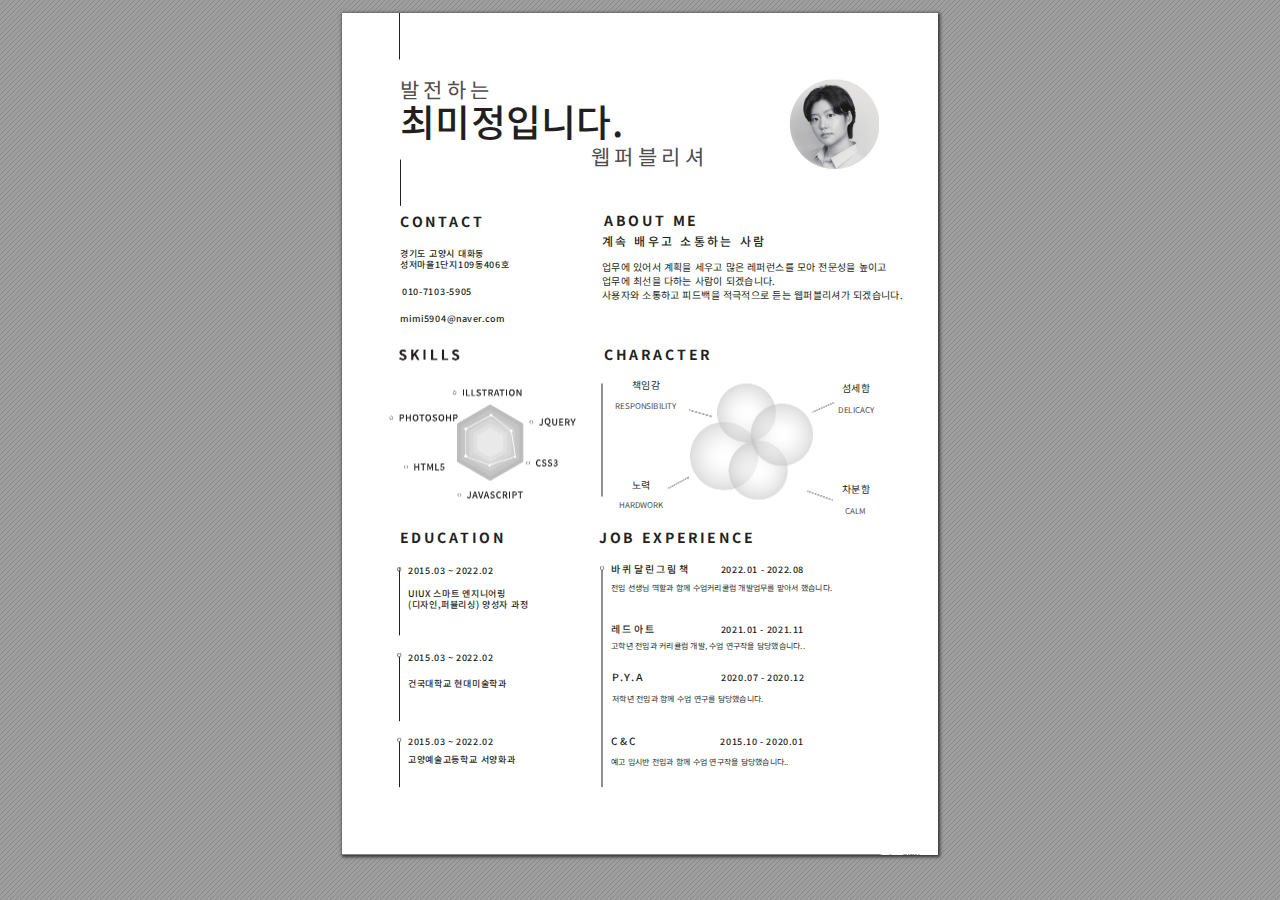
<file: work/design_resume.html>
<!DOCTYPE html>
<!-- Created by pdf2htmlEX (https://github.com/pdf2htmlEX/pdf2htmlEX) -->
<html xmlns="http://www.w3.org/1999/xhtml">
<head>
<meta charset="utf-8"/>
<meta name="generator" content="pdf2htmlEX"/>
<meta http-equiv="X-UA-Compatible" content="IE=edge,chrome=1"/>
<style type="text/css">
/*! 
 * Base CSS for pdf2htmlEX
 * Copyright 2012,2013 Lu Wang <coolwanglu@gmail.com> 
 * https://github.com/pdf2htmlEX/pdf2htmlEX/blob/master/share/LICENSE
 */#sidebar{position:absolute;top:0;left:0;bottom:0;width:250px;padding:0;margin:0;overflow:auto}#page-container{position:absolute;top:0;left:0;margin:0;padding:0;border:0}@media screen{#sidebar.opened+#page-container{left:250px}#page-container{bottom:0;right:0;overflow:auto}.loading-indicator{display:none}.loading-indicator.active{display:block;position:absolute;width:64px;height:64px;top:50%;left:50%;margin-top:-32px;margin-left:-32px}.loading-indicator img{position:absolute;top:0;left:0;bottom:0;right:0}}@media print{@page{margin:0}html{margin:0}body{margin:0;-webkit-print-color-adjust:exact}#sidebar{display:none}#page-container{width:auto;height:auto;overflow:visible;background-color:transparent}.d{display:none}}.pf{position:relative;background-color:white;overflow:hidden;margin:0;border:0}.pc{position:absolute;border:0;padding:0;margin:0;top:0;left:0;width:100%;height:100%;overflow:hidden;display:block;transform-origin:0 0;-ms-transform-origin:0 0;-webkit-transform-origin:0 0}.pc.opened{display:block}.bf{position:absolute;border:0;margin:0;top:0;bottom:0;width:100%;height:100%;-ms-user-select:none;-moz-user-select:none;-webkit-user-select:none;user-select:none}.bi{position:absolute;border:0;margin:0;-ms-user-select:none;-moz-user-select:none;-webkit-user-select:none;user-select:none}@media print{.pf{margin:0;box-shadow:none;page-break-after:always;page-break-inside:avoid}@-moz-document url-prefix(){.pf{overflow:visible;border:1px solid #fff}.pc{overflow:visible}}}.c{position:absolute;border:0;padding:0;margin:0;overflow:hidden;display:block}.t{position:absolute;white-space:pre;font-size:1px;transform-origin:0 100%;-ms-transform-origin:0 100%;-webkit-transform-origin:0 100%;unicode-bidi:bidi-override;-moz-font-feature-settings:"liga" 0}.t:after{content:''}.t:before{content:'';display:inline-block}.t span{position:relative;unicode-bidi:bidi-override}._{display:inline-block;color:transparent;z-index:-1}::selection{background:rgba(127,255,255,0.4)}::-moz-selection{background:rgba(127,255,255,0.4)}.pi{display:none}.d{position:absolute;transform-origin:0 100%;-ms-transform-origin:0 100%;-webkit-transform-origin:0 100%}.it{border:0;background-color:rgba(255,255,255,0.0)}.ir:hover{cursor:pointer}</style>
<style type="text/css">
/*! 
 * Fancy styles for pdf2htmlEX
 * Copyright 2012,2013 Lu Wang <coolwanglu@gmail.com> 
 * https://github.com/pdf2htmlEX/pdf2htmlEX/blob/master/share/LICENSE
 */@keyframes fadein{from{opacity:0}to{opacity:1}}@-webkit-keyframes fadein{from{opacity:0}to{opacity:1}}@keyframes swing{0{transform:rotate(0)}10%{transform:rotate(0)}90%{transform:rotate(720deg)}100%{transform:rotate(720deg)}}@-webkit-keyframes swing{0{-webkit-transform:rotate(0)}10%{-webkit-transform:rotate(0)}90%{-webkit-transform:rotate(720deg)}100%{-webkit-transform:rotate(720deg)}}@media screen{#sidebar{background-color:#2f3236;background-image:url("[data-uri]")}#outline{font-family:Georgia,Times,"Times New Roman",serif;font-size:13px;margin:2em 1em}#outline ul{padding:0}#outline li{list-style-type:none;margin:1em 0}#outline li>ul{margin-left:1em}#outline a,#outline a:visited,#outline a:hover,#outline a:active{line-height:1.2;color:#e8e8e8;text-overflow:ellipsis;white-space:nowrap;text-decoration:none;display:block;overflow:hidden;outline:0}#outline a:hover{color:#0cf}#page-container{background-color:#9e9e9e;background-image:url("[data-uri]");-webkit-transition:left 500ms;transition:left 500ms}.pf{margin:13px auto;box-shadow:1px 1px 3px 1px #333;border-collapse:separate}.pc.opened{-webkit-animation:fadein 100ms;animation:fadein 100ms}.loading-indicator.active{-webkit-animation:swing 1.5s ease-in-out .01s infinite alternate none;animation:swing 1.5s ease-in-out .01s infinite alternate none}.checked{background:no-repeat url([data-uri])}}</style>
<style type="text/css">
.ff0{font-family:sans-serif;visibility:hidden;}
@font-face{font-family:ff1;src:url('[data-uri]')format("woff");}.ff1{font-family:ff1;line-height:1.080000;font-style:normal;font-weight:normal;visibility:visible;}
@font-face{font-family:ff2;src:url('[data-uri]')format("woff");}.ff2{font-family:ff2;line-height:1.000000;font-style:normal;font-weight:normal;visibility:visible;}
@font-face{font-family:ff3;src:url('[data-uri]')format("woff");}.ff3{font-family:ff3;line-height:1.070000;font-style:normal;font-weight:normal;visibility:visible;}
.m0{transform:matrix(0.250000,0.000000,0.000000,0.250000,0,0);-ms-transform:matrix(0.250000,0.000000,0.000000,0.250000,0,0);-webkit-transform:matrix(0.250000,0.000000,0.000000,0.250000,0,0);}
.m1{transform:matrix(0.266070,0.000000,0.000000,0.250000,0,0);-ms-transform:matrix(0.266070,0.000000,0.000000,0.250000,0,0);-webkit-transform:matrix(0.266070,0.000000,0.000000,0.250000,0,0);}
.v1{vertical-align:-1.004000px;}
.v0{vertical-align:0.000000px;}
.ls4{letter-spacing:0.000000px;}
.ls1{letter-spacing:0.400000px;}
.ls2{letter-spacing:1.800000px;}
.ls7{letter-spacing:2.680000px;}
.ls3{letter-spacing:8.000000px;}
.ls6{letter-spacing:9.600000px;}
.ls0{letter-spacing:11.200000px;}
.ls5{letter-spacing:16.800000px;}
.sc_{text-shadow:none;}
.sc0{text-shadow:-0.015em 0 transparent,0 0.015em transparent,0.015em 0 transparent,0 -0.015em  transparent;}
@media screen and (-webkit-min-device-pixel-ratio:0){
.sc_{-webkit-text-stroke:0px transparent;}
.sc0{-webkit-text-stroke:0.015em transparent;text-shadow:none;}
}
.ws0{word-spacing:-23.912000px;}
.ws9{word-spacing:-16.800000px;}
.ws4{word-spacing:-11.680000px;}
.ws8{word-spacing:-11.200000px;}
.ws1{word-spacing:-9.900000px;}
.wsa{word-spacing:-9.600000px;}
.ws6{word-spacing:-7.168000px;}
.wsc{word-spacing:-1.800000px;}
.wsb{word-spacing:-0.400000px;}
.ws7{word-spacing:0.000000px;}
.ws2{word-spacing:105.730000px;}
.ws3{word-spacing:240.132000px;}
.ws5{word-spacing:315.410000px;}
._2{margin-left:-4.312000px;}
._3{margin-left:-2.184000px;}
._1{margin-left:-1.120000px;}
._4{width:1.840000px;}
._5{width:5.320000px;}
._0{width:11.200000px;}
.fc1{color:rgb(79,76,77);}
.fc0{color:rgb(35,31,32);}
.fs6{font-size:32.000000px;}
.fs5{font-size:36.000000px;}
.fs4{font-size:40.000000px;}
.fs3{font-size:48.000000px;}
.fs1{font-size:56.000000px;}
.fs2{font-size:84.000000px;}
.fs0{font-size:152.735600px;}
.y0{bottom:-0.500000px;}
.y20{bottom:89.991200px;}
.y13{bottom:92.190300px;}
.y1f{bottom:109.343800px;}
.y14{bottom:110.370300px;}
.y1e{bottom:152.418900px;}
.y11{bottom:168.114300px;}
.y1c{bottom:173.928700px;}
.y1d{bottom:174.436500px;}
.y12{bottom:194.691300px;}
.y1b{bottom:205.260700px;}
.y1a{bottom:221.924800px;}
.y17{bottom:247.629300px;}
.y16{bottom:258.429300px;}
.y19{bottom:263.428700px;}
.y18{bottom:281.368200px;}
.y15{bottom:281.685300px;}
.y3{bottom:311.161200px;}
.y26{bottom:340.493200px;}
.y28{bottom:346.728500px;}
.y25{bottom:362.092800px;}
.y27{bottom:365.928700px;}
.y24{bottom:441.330100px;}
.y22{bottom:446.105500px;}
.y23{bottom:462.929700px;}
.y21{bottom:465.305700px;}
.y4{bottom:494.645200px;}
.y10{bottom:532.932800px;}
.yc{bottom:556.111300px;}
.yf{bottom:560.121800px;}
.yb{bottom:570.111300px;}
.ya{bottom:584.111300px;}
.ye{bottom:587.310800px;}
.yd{bottom:598.110800px;}
.y9{bottom:598.111300px;}
.y8{bottom:608.674800px;}
.y5{bottom:627.387200px;}
.y2{bottom:628.387200px;}
.y7{bottom:689.769200px;}
.y1{bottom:717.661100px;}
.y6{bottom:757.053200px;}
.h8{height:28.160000px;}
.h7{height:31.680000px;}
.h6{height:35.200000px;}
.h5{height:42.240000px;}
.h3{height:49.280000px;}
.h4{height:73.920000px;}
.h2{height:134.407328px;}
.h0{height:841.890000px;}
.h1{height:842.500000px;}
.w0{width:595.276000px;}
.w1{width:596.000000px;}
.x0{left:0.000000px;}
.x1{left:57.324700px;}
.x6{left:59.421100px;}
.x7{left:66.111800px;}
.x4{left:249.075700px;}
.x3{left:257.081100px;}
.x5{left:260.127400px;}
.x2{left:261.141100px;}
.x8{left:268.353500px;}
.x9{left:269.517100px;}
.xc{left:272.860400px;}
.x10{left:276.768600px;}
.xb{left:289.892600px;}
.xa{left:378.599600px;}
.xe{left:495.759800px;}
.xd{left:499.983400px;}
.xf{left:502.806200px;}
@media print{
.v1{vertical-align:-1.338667pt;}
.v0{vertical-align:0.000000pt;}
.ls4{letter-spacing:0.000000pt;}
.ls1{letter-spacing:0.533333pt;}
.ls2{letter-spacing:2.400000pt;}
.ls7{letter-spacing:3.573333pt;}
.ls3{letter-spacing:10.666667pt;}
.ls6{letter-spacing:12.800000pt;}
.ls0{letter-spacing:14.933333pt;}
.ls5{letter-spacing:22.400000pt;}
.ws0{word-spacing:-31.882667pt;}
.ws9{word-spacing:-22.400000pt;}
.ws4{word-spacing:-15.573333pt;}
.ws8{word-spacing:-14.933333pt;}
.ws1{word-spacing:-13.200000pt;}
.wsa{word-spacing:-12.800000pt;}
.ws6{word-spacing:-9.557333pt;}
.wsc{word-spacing:-2.400000pt;}
.wsb{word-spacing:-0.533333pt;}
.ws7{word-spacing:0.000000pt;}
.ws2{word-spacing:140.973333pt;}
.ws3{word-spacing:320.176000pt;}
.ws5{word-spacing:420.546667pt;}
._2{margin-left:-5.749333pt;}
._3{margin-left:-2.912000pt;}
._1{margin-left:-1.493333pt;}
._4{width:2.453333pt;}
._5{width:7.093333pt;}
._0{width:14.933333pt;}
.fs6{font-size:42.666667pt;}
.fs5{font-size:48.000000pt;}
.fs4{font-size:53.333333pt;}
.fs3{font-size:64.000000pt;}
.fs1{font-size:74.666667pt;}
.fs2{font-size:112.000000pt;}
.fs0{font-size:203.647467pt;}
.y0{bottom:-0.666667pt;}
.y20{bottom:119.988267pt;}
.y13{bottom:122.920400pt;}
.y1f{bottom:145.791733pt;}
.y14{bottom:147.160400pt;}
.y1e{bottom:203.225200pt;}
.y11{bottom:224.152400pt;}
.y1c{bottom:231.904933pt;}
.y1d{bottom:232.582000pt;}
.y12{bottom:259.588400pt;}
.y1b{bottom:273.680933pt;}
.y1a{bottom:295.899733pt;}
.y17{bottom:330.172400pt;}
.y16{bottom:344.572400pt;}
.y19{bottom:351.238267pt;}
.y18{bottom:375.157600pt;}
.y15{bottom:375.580400pt;}
.y3{bottom:414.881600pt;}
.y26{bottom:453.990933pt;}
.y28{bottom:462.304667pt;}
.y25{bottom:482.790400pt;}
.y27{bottom:487.904933pt;}
.y24{bottom:588.440133pt;}
.y22{bottom:594.807333pt;}
.y23{bottom:617.239600pt;}
.y21{bottom:620.407600pt;}
.y4{bottom:659.526933pt;}
.y10{bottom:710.577067pt;}
.yc{bottom:741.481733pt;}
.yf{bottom:746.829067pt;}
.yb{bottom:760.148400pt;}
.ya{bottom:778.815067pt;}
.ye{bottom:783.081067pt;}
.yd{bottom:797.481067pt;}
.y9{bottom:797.481733pt;}
.y8{bottom:811.566400pt;}
.y5{bottom:836.516267pt;}
.y2{bottom:837.849600pt;}
.y7{bottom:919.692267pt;}
.y1{bottom:956.881467pt;}
.y6{bottom:1009.404267pt;}
.h8{height:37.546667pt;}
.h7{height:42.240000pt;}
.h6{height:46.933333pt;}
.h5{height:56.320000pt;}
.h3{height:65.706667pt;}
.h4{height:98.560000pt;}
.h2{height:179.209771pt;}
.h0{height:1122.520000pt;}
.h1{height:1123.333333pt;}
.w0{width:793.701333pt;}
.w1{width:794.666667pt;}
.x0{left:0.000000pt;}
.x1{left:76.432933pt;}
.x6{left:79.228133pt;}
.x7{left:88.149067pt;}
.x4{left:332.100933pt;}
.x3{left:342.774800pt;}
.x5{left:346.836533pt;}
.x2{left:348.188133pt;}
.x8{left:357.804667pt;}
.x9{left:359.356133pt;}
.xc{left:363.813867pt;}
.x10{left:369.024800pt;}
.xb{left:386.523467pt;}
.xa{left:504.799467pt;}
.xe{left:661.013067pt;}
.xd{left:666.644533pt;}
.xf{left:670.408267pt;}
}
</style>
<script>
/*
 Copyright 2012 Mozilla Foundation 
 Copyright 2013 Lu Wang <coolwanglu@gmail.com>
 Apachine License Version 2.0 
*/
(function(){function b(a,b,e,f){var c=(a.className||"").split(/\s+/g);""===c[0]&&c.shift();var d=c.indexOf(b);0>d&&e&&c.push(b);0<=d&&f&&c.splice(d,1);a.className=c.join(" ");return 0<=d}if(!("classList"in document.createElement("div"))){var e={add:function(a){b(this.element,a,!0,!1)},contains:function(a){return b(this.element,a,!1,!1)},remove:function(a){b(this.element,a,!1,!0)},toggle:function(a){b(this.element,a,!0,!0)}};Object.defineProperty(HTMLElement.prototype,"classList",{get:function(){if(this._classList)return this._classList;
var a=Object.create(e,{element:{value:this,writable:!1,enumerable:!0}});Object.defineProperty(this,"_classList",{value:a,writable:!1,enumerable:!1});return a},enumerable:!0})}})();
</script>
<script>
(function(){/*
 pdf2htmlEX.js: Core UI functions for pdf2htmlEX 
 Copyright 2012,2013 Lu Wang <coolwanglu@gmail.com> and other contributors 
 https://github.com/pdf2htmlEX/pdf2htmlEX/blob/master/share/LICENSE 
*/
var pdf2htmlEX=window.pdf2htmlEX=window.pdf2htmlEX||{},CSS_CLASS_NAMES={page_frame:"pf",page_content_box:"pc",page_data:"pi",background_image:"bi",link:"l",input_radio:"ir",__dummy__:"no comma"},DEFAULT_CONFIG={container_id:"page-container",sidebar_id:"sidebar",outline_id:"outline",loading_indicator_cls:"loading-indicator",preload_pages:3,render_timeout:100,scale_step:0.9,key_handler:!0,hashchange_handler:!0,view_history_handler:!0,__dummy__:"no comma"},EPS=1E-6;
function invert(a){var b=a[0]*a[3]-a[1]*a[2];return[a[3]/b,-a[1]/b,-a[2]/b,a[0]/b,(a[2]*a[5]-a[3]*a[4])/b,(a[1]*a[4]-a[0]*a[5])/b]}function transform(a,b){return[a[0]*b[0]+a[2]*b[1]+a[4],a[1]*b[0]+a[3]*b[1]+a[5]]}function get_page_number(a){return parseInt(a.getAttribute("data-page-no"),16)}function disable_dragstart(a){for(var b=0,c=a.length;b<c;++b)a[b].addEventListener("dragstart",function(){return!1},!1)}
function clone_and_extend_objs(a){for(var b={},c=0,e=arguments.length;c<e;++c){var h=arguments[c],d;for(d in h)h.hasOwnProperty(d)&&(b[d]=h[d])}return b}
function Page(a){if(a){this.shown=this.loaded=!1;this.page=a;this.num=get_page_number(a);this.original_height=a.clientHeight;this.original_width=a.clientWidth;var b=a.getElementsByClassName(CSS_CLASS_NAMES.page_content_box)[0];b&&(this.content_box=b,this.original_scale=this.cur_scale=this.original_height/b.clientHeight,this.page_data=JSON.parse(a.getElementsByClassName(CSS_CLASS_NAMES.page_data)[0].getAttribute("data-data")),this.ctm=this.page_data.ctm,this.ictm=invert(this.ctm),this.loaded=!0)}}
Page.prototype={hide:function(){this.loaded&&this.shown&&(this.content_box.classList.remove("opened"),this.shown=!1)},show:function(){this.loaded&&!this.shown&&(this.content_box.classList.add("opened"),this.shown=!0)},rescale:function(a){this.cur_scale=0===a?this.original_scale:a;this.loaded&&(a=this.content_box.style,a.msTransform=a.webkitTransform=a.transform="scale("+this.cur_scale.toFixed(3)+")");a=this.page.style;a.height=this.original_height*this.cur_scale+"px";a.width=this.original_width*this.cur_scale+
"px"},view_position:function(){var a=this.page,b=a.parentNode;return[b.scrollLeft-a.offsetLeft-a.clientLeft,b.scrollTop-a.offsetTop-a.clientTop]},height:function(){return this.page.clientHeight},width:function(){return this.page.clientWidth}};function Viewer(a){this.config=clone_and_extend_objs(DEFAULT_CONFIG,0<arguments.length?a:{});this.pages_loading=[];this.init_before_loading_content();var b=this;document.addEventListener("DOMContentLoaded",function(){b.init_after_loading_content()},!1)}
Viewer.prototype={scale:1,cur_page_idx:0,first_page_idx:0,init_before_loading_content:function(){this.pre_hide_pages()},initialize_radio_button:function(){for(var a=document.getElementsByClassName(CSS_CLASS_NAMES.input_radio),b=0;b<a.length;b++)a[b].addEventListener("click",function(){this.classList.toggle("checked")})},init_after_loading_content:function(){this.sidebar=document.getElementById(this.config.sidebar_id);this.outline=document.getElementById(this.config.outline_id);this.container=document.getElementById(this.config.container_id);
this.loading_indicator=document.getElementsByClassName(this.config.loading_indicator_cls)[0];for(var a=!0,b=this.outline.childNodes,c=0,e=b.length;c<e;++c)if("ul"===b[c].nodeName.toLowerCase()){a=!1;break}a||this.sidebar.classList.add("opened");this.find_pages();if(0!=this.pages.length){disable_dragstart(document.getElementsByClassName(CSS_CLASS_NAMES.background_image));this.config.key_handler&&this.register_key_handler();var h=this;this.config.hashchange_handler&&window.addEventListener("hashchange",
function(a){h.navigate_to_dest(document.location.hash.substring(1))},!1);this.config.view_history_handler&&window.addEventListener("popstate",function(a){a.state&&h.navigate_to_dest(a.state)},!1);this.container.addEventListener("scroll",function(){h.update_page_idx();h.schedule_render(!0)},!1);[this.container,this.outline].forEach(function(a){a.addEventListener("click",h.link_handler.bind(h),!1)});this.initialize_radio_button();this.render()}},find_pages:function(){for(var a=[],b={},c=this.container.childNodes,
e=0,h=c.length;e<h;++e){var d=c[e];d.nodeType===Node.ELEMENT_NODE&&d.classList.contains(CSS_CLASS_NAMES.page_frame)&&(d=new Page(d),a.push(d),b[d.num]=a.length-1)}this.pages=a;this.page_map=b},load_page:function(a,b,c){var e=this.pages;if(!(a>=e.length||(e=e[a],e.loaded||this.pages_loading[a]))){var e=e.page,h=e.getAttribute("data-page-url");if(h){this.pages_loading[a]=!0;var d=e.getElementsByClassName(this.config.loading_indicator_cls)[0];"undefined"===typeof d&&(d=this.loading_indicator.cloneNode(!0),
d.classList.add("active"),e.appendChild(d));var f=this,g=new XMLHttpRequest;g.open("GET",h,!0);g.onload=function(){if(200===g.status||0===g.status){var b=document.createElement("div");b.innerHTML=g.responseText;for(var d=null,b=b.childNodes,e=0,h=b.length;e<h;++e){var p=b[e];if(p.nodeType===Node.ELEMENT_NODE&&p.classList.contains(CSS_CLASS_NAMES.page_frame)){d=p;break}}b=f.pages[a];f.container.replaceChild(d,b.page);b=new Page(d);f.pages[a]=b;b.hide();b.rescale(f.scale);disable_dragstart(d.getElementsByClassName(CSS_CLASS_NAMES.background_image));
f.schedule_render(!1);c&&c(b)}delete f.pages_loading[a]};g.send(null)}void 0===b&&(b=this.config.preload_pages);0<--b&&(f=this,setTimeout(function(){f.load_page(a+1,b)},0))}},pre_hide_pages:function(){var a="@media screen{."+CSS_CLASS_NAMES.page_content_box+"{display:none;}}",b=document.createElement("style");b.styleSheet?b.styleSheet.cssText=a:b.appendChild(document.createTextNode(a));document.head.appendChild(b)},render:function(){for(var a=this.container,b=a.scrollTop,c=a.clientHeight,a=b-c,b=
b+c+c,c=this.pages,e=0,h=c.length;e<h;++e){var d=c[e],f=d.page,g=f.offsetTop+f.clientTop,f=g+f.clientHeight;g<=b&&f>=a?d.loaded?d.show():this.load_page(e):d.hide()}},update_page_idx:function(){var a=this.pages,b=a.length;if(!(2>b)){for(var c=this.container,e=c.scrollTop,c=e+c.clientHeight,h=-1,d=b,f=d-h;1<f;){var g=h+Math.floor(f/2),f=a[g].page;f.offsetTop+f.clientTop+f.clientHeight>=e?d=g:h=g;f=d-h}this.first_page_idx=d;for(var g=h=this.cur_page_idx,k=0;d<b;++d){var f=a[d].page,l=f.offsetTop+f.clientTop,
f=f.clientHeight;if(l>c)break;f=(Math.min(c,l+f)-Math.max(e,l))/f;if(d===h&&Math.abs(f-1)<=EPS){g=h;break}f>k&&(k=f,g=d)}this.cur_page_idx=g}},schedule_render:function(a){if(void 0!==this.render_timer){if(!a)return;clearTimeout(this.render_timer)}var b=this;this.render_timer=setTimeout(function(){delete b.render_timer;b.render()},this.config.render_timeout)},register_key_handler:function(){var a=this;window.addEventListener("DOMMouseScroll",function(b){if(b.ctrlKey){b.preventDefault();var c=a.container,
e=c.getBoundingClientRect(),c=[b.clientX-e.left-c.clientLeft,b.clientY-e.top-c.clientTop];a.rescale(Math.pow(a.config.scale_step,b.detail),!0,c)}},!1);window.addEventListener("keydown",function(b){var c=!1,e=b.ctrlKey||b.metaKey,h=b.altKey;switch(b.keyCode){case 61:case 107:case 187:e&&(a.rescale(1/a.config.scale_step,!0),c=!0);break;case 173:case 109:case 189:e&&(a.rescale(a.config.scale_step,!0),c=!0);break;case 48:e&&(a.rescale(0,!1),c=!0);break;case 33:h?a.scroll_to(a.cur_page_idx-1):a.container.scrollTop-=
a.container.clientHeight;c=!0;break;case 34:h?a.scroll_to(a.cur_page_idx+1):a.container.scrollTop+=a.container.clientHeight;c=!0;break;case 35:a.container.scrollTop=a.container.scrollHeight;c=!0;break;case 36:a.container.scrollTop=0,c=!0}c&&b.preventDefault()},!1)},rescale:function(a,b,c){var e=this.scale;this.scale=a=0===a?1:b?e*a:a;c||(c=[0,0]);b=this.container;c[0]+=b.scrollLeft;c[1]+=b.scrollTop;for(var h=this.pages,d=h.length,f=this.first_page_idx;f<d;++f){var g=h[f].page;if(g.offsetTop+g.clientTop>=
c[1])break}g=f-1;0>g&&(g=0);var g=h[g].page,k=g.clientWidth,f=g.clientHeight,l=g.offsetLeft+g.clientLeft,m=c[0]-l;0>m?m=0:m>k&&(m=k);k=g.offsetTop+g.clientTop;c=c[1]-k;0>c?c=0:c>f&&(c=f);for(f=0;f<d;++f)h[f].rescale(a);b.scrollLeft+=m/e*a+g.offsetLeft+g.clientLeft-m-l;b.scrollTop+=c/e*a+g.offsetTop+g.clientTop-c-k;this.schedule_render(!0)},fit_width:function(){var a=this.cur_page_idx;this.rescale(this.container.clientWidth/this.pages[a].width(),!0);this.scroll_to(a)},fit_height:function(){var a=this.cur_page_idx;
this.rescale(this.container.clientHeight/this.pages[a].height(),!0);this.scroll_to(a)},get_containing_page:function(a){for(;a;){if(a.nodeType===Node.ELEMENT_NODE&&a.classList.contains(CSS_CLASS_NAMES.page_frame)){a=get_page_number(a);var b=this.page_map;return a in b?this.pages[b[a]]:null}a=a.parentNode}return null},link_handler:function(a){var b=a.target,c=b.getAttribute("data-dest-detail");if(c){if(this.config.view_history_handler)try{var e=this.get_current_view_hash();window.history.replaceState(e,
"","#"+e);window.history.pushState(c,"","#"+c)}catch(h){}this.navigate_to_dest(c,this.get_containing_page(b));a.preventDefault()}},navigate_to_dest:function(a,b){try{var c=JSON.parse(a)}catch(e){return}if(c instanceof Array){var h=c[0],d=this.page_map;if(h in d){for(var f=d[h],h=this.pages[f],d=2,g=c.length;d<g;++d){var k=c[d];if(null!==k&&"number"!==typeof k)return}for(;6>c.length;)c.push(null);var g=b||this.pages[this.cur_page_idx],d=g.view_position(),d=transform(g.ictm,[d[0],g.height()-d[1]]),
g=this.scale,l=[0,0],m=!0,k=!1,n=this.scale;switch(c[1]){case "XYZ":l=[null===c[2]?d[0]:c[2]*n,null===c[3]?d[1]:c[3]*n];g=c[4];if(null===g||0===g)g=this.scale;k=!0;break;case "Fit":case "FitB":l=[0,0];k=!0;break;case "FitH":case "FitBH":l=[0,null===c[2]?d[1]:c[2]*n];k=!0;break;case "FitV":case "FitBV":l=[null===c[2]?d[0]:c[2]*n,0];k=!0;break;case "FitR":l=[c[2]*n,c[5]*n],m=!1,k=!0}if(k){this.rescale(g,!1);var p=this,c=function(a){l=transform(a.ctm,l);m&&(l[1]=a.height()-l[1]);p.scroll_to(f,l)};h.loaded?
c(h):(this.load_page(f,void 0,c),this.scroll_to(f))}}}},scroll_to:function(a,b){var c=this.pages;if(!(0>a||a>=c.length)){c=c[a].view_position();void 0===b&&(b=[0,0]);var e=this.container;e.scrollLeft+=b[0]-c[0];e.scrollTop+=b[1]-c[1]}},get_current_view_hash:function(){var a=[],b=this.pages[this.cur_page_idx];a.push(b.num);a.push("XYZ");var c=b.view_position(),c=transform(b.ictm,[c[0],b.height()-c[1]]);a.push(c[0]/this.scale);a.push(c[1]/this.scale);a.push(this.scale);return JSON.stringify(a)}};
pdf2htmlEX.Viewer=Viewer;})();
</script>
<script>
try{
pdf2htmlEX.defaultViewer = new pdf2htmlEX.Viewer({});
}catch(e){}
</script>
<title></title>
</head>
<body>
<div id="sidebar">
<div id="outline">
</div>
</div>
<div id="page-container">
<div id="pf1" class="pf w0 h0" data-page-no="1"><div class="pc pc1 w0 h0"><img class="bi x0 y0 w1 h1" alt="" src="[data-uri]"/><div class="t m0 x1 h2 y1 ff1 fs0 fc0 sc0 ls4">󼫸󻦔󼖱󼔡󻁤󻂀</div><div class="t m0 x2 h3 y2 ff2 fs1 fc0 sc0 ls0 ws8">ABOUT <span class="_ _0"> </span>ME</div><div class="t m0 x3 h3 y3 ff2 fs1 fc0 sc0 ls0 ws8">JOB <span class="_ _0"> </span>EXPERIENCE</div><div class="t m0 x2 h3 y4 ff2 fs1 fc0 sc0 ls0 ws0">CHARA<span class="_ _1"></span>CTER</div><div class="t m0 x1 h3 y3 ff2 fs1 fc0 sc0 ls0 ws0">EDUCA<span class="_ _2"></span>TION</div><div class="t m0 x1 h3 y5 ff2 fs1 fc0 sc0 ls0 ws0">C<span class="_ _3"></span>ONT<span class="_ _3"></span>A<span class="_ _1"></span>CT</div><div class="t m0 x1 h4 y6 ff3 fs2 fc1 sc0 ls5">발전하는</div><div class="t m0 x4 h4 y7 ff3 fs2 fc1 sc0 ls5">웹퍼블리셔</div><div class="t m0 x5 h5 y8 ff1 fs3 fc0 sc0 ls6">󺩠󻼩󾘥󻧌󼑌󺩼󾘥󻼨󼽑󽋴󻀰󾘥󻹈󻔨</div><div class="t m0 x5 h6 y9 ff3 fs4 fc0 sc0 ls4 ws7"> </div><div class="t m0 x5 h6 ya ff3 fs4 fc0 sc0 ls1">업무에�있어서�계획을�세우고�많은�레퍼런스를�모아�전문성을�높이고</div><div class="t m0 x5 h6 yb ff3 fs4 fc0 sc0 ls1 wsb">업무에�최선을�다하는�사람이�되겠습니다. </div><div class="t m0 x5 h6 yc ff3 fs4 fc0 sc0 ls1">사용자와�소통하고�피드백을�적극적으로�듣는�웹퍼블리셔가�되겠습니다.</div><div class="t m0 x1 h7 yd ff1 fs5 fc0 sc0 ls2">󺩙󺯌󻅠󾘥󺩼󼌭󼁸󾘥󻂜󽏰󻅵</div><div class="t m0 x1 h7 ye ff1 fs5 fc0 sc0 ls2">󻻍󼖜󻝤󼓠󾙓󻂄󼝜󾙓󾙒󾙛󻅵󾙖󾙒󾙘󽏔</div><div class="t m0 x6 h7 yf ff1 fs5 fc0 sc0 ls2">󾙒󾙓󾙒󾙙󾙓󾙒󾙕󾙗󾙛󾙒󾙗</div><div class="t m0 x1 h7 y10 ff1 fs5 fc0 sc0 ls2 ws1">󾙗󾙛󾙒󾙖<span class="_ _3"></span><span class="_ _3"></span></div><div class="t m0 x7 h7 y11 ff1 fs5 fc0 sc0 ls2">󺨐󺬉󻂜󽋵󺫬󾘥󽎠󻂜󻦔󻾼󽋵󺪘</div><div class="t m0 x7 h7 y12 ff1 fs5 fc0 sc0 ls2">󾙔󾙒󾙓󾙗󾙒󾙕󾙔󾙒󾙔󾙔󾙒󾙔</div><div class="t m0 x7 h7 y13 ff1 fs5 fc0 sc0 ls2">󺩼󼌭󼎤󻾼󺩼󻊍󽋵󺫬󾘥󻺸󼌭󽏰󺪘</div><div class="t m0 x7 h7 y14 ff1 fs5 fc0 sc0 ls2">󾙔󾙒󾙓󾙗󾙒󾙕󾙔󾙒󾙔󾙔󾙒󾙔</div><div class="t m0 x7 h7 y15 ff1 fs5 fc0 sc0 ls2">󾙔󾙒󾙓󾙗󾙒󾙕󾙔󾙒󾙔󾙔󾙒󾙔</div><div class="t m0 x7 h7 y16 ff1 fs5 fc0 sc0 ls2 ws1">󼁀󻝤󽁔󾘥󼍰󼝜󻁤󼍐󻝝</div><div class="t m0 x7 h7 y17 ff1 fs5 fc0 sc0 ls2">󻊰󼔬󼔔󽄘󻮰󻝈󼂍󼌭󻻍󼔬󾘥󺪘󼖱</div><div class="t m0 x8 h6 y18 ff1 fs4 fc0 sc0 ls3 ws2">󻦰󼷐󻂈󻝌󺮔󻝘󼧡<span class="_"> </span><span class="fs5 ls2 v1">󾙔󾙒󾙔󾙔󾙒󾙓󾙔󾙒󾙔󾙔󾙒󾙚</span></div><div class="t m0 x8 h8 y19 ff3 fs6 fc0 sc0 ls4">전임�선생님�역할과�함께�수업커리쿨럼�개발업무를�맡아서�했습니다.</div><div class="t m0 x8 h6 y1a ff1 fs4 fc0 sc0 ls3 ws3">󻖤󻉸󼋠󽁔<span class="_"> </span><span class="fs5 ls2 v1">󾙔󾙒󾙔󾙓󾙒󾙓󾙔󾙒󾙔󾙓󾙓󾙓</span></div><div class="t m0 x8 h8 y1b ff3 fs6 fc0 sc0 ls4 ws7">고학년�전임과�커리큘럼�개발, 수업�연구작을�담당했습니다..</div><div class="t m1 x9 h6 y1c ff1 fs4 fc0 sc0 ls7 ws4"><span class="_ _4"></span><span class="_ _5"></span></div><div class="t m0 xa h7 y1d ff1 fs5 fc0 sc0 ls2">󾙔󾙒󾙔󾙒󾙒󾙙󾙔󾙒󾙔󾙒󾙓󾙔</div><div class="t m0 x9 h8 y1e ff3 fs6 fc0 sc0 ls4">저학년�전임과�함께�수업�연구를�담당했습니다.</div><div class="t m0 x8 h6 y1f ff1 fs4 fc0 sc0 ls3 ws5"><span class="_"> </span><span class="fs5 ls2 v1">󾙔󾙒󾙓󾙗󾙓󾙒󾙔󾙒󾙔󾙒󾙒󾙓</span></div><div class="t m0 x8 h8 y20 ff3 fs6 fc0 sc0 ls4">예고�입시반�전임과�함께�수업�연구작을�담당했습니다..</div><div class="t m0 xb h6 y21 ff3 fs4 fc0 sc0 ls4">책임감</div><div class="t m0 xc h8 y22 ff3 fs6 fc1 sc0 ls4 ws6">RESPONSIBILITY</div><div class="t m0 xd h6 y23 ff3 fs4 fc0 sc0 ls4">섬세함</div><div class="t m0 xe h8 y24 ff3 fs6 fc1 sc0 ls4 ws6">DELICACY</div><div class="t m0 xd h6 y25 ff3 fs4 fc0 sc0 ls4">차분함</div><div class="t m0 xf h8 y26 ff3 fs6 fc1 sc0 ls4">CALM</div><div class="t m0 xb h6 y27 ff3 fs4 fc0 sc0 ls4">노력</div><div class="t m0 x10 h8 y28 ff3 fs6 fc1 sc0 ls4 ws6">HARDWORK</div></div><div class="pi" data-data='{"ctm":[1.000000,0.000000,0.000000,1.000000,0.000000,0.000000]}'></div></div>
</div>
<div class="loading-indicator">
<img alt="" src="[data-uri]"/>
</div>
</body>
</html>
</file>
